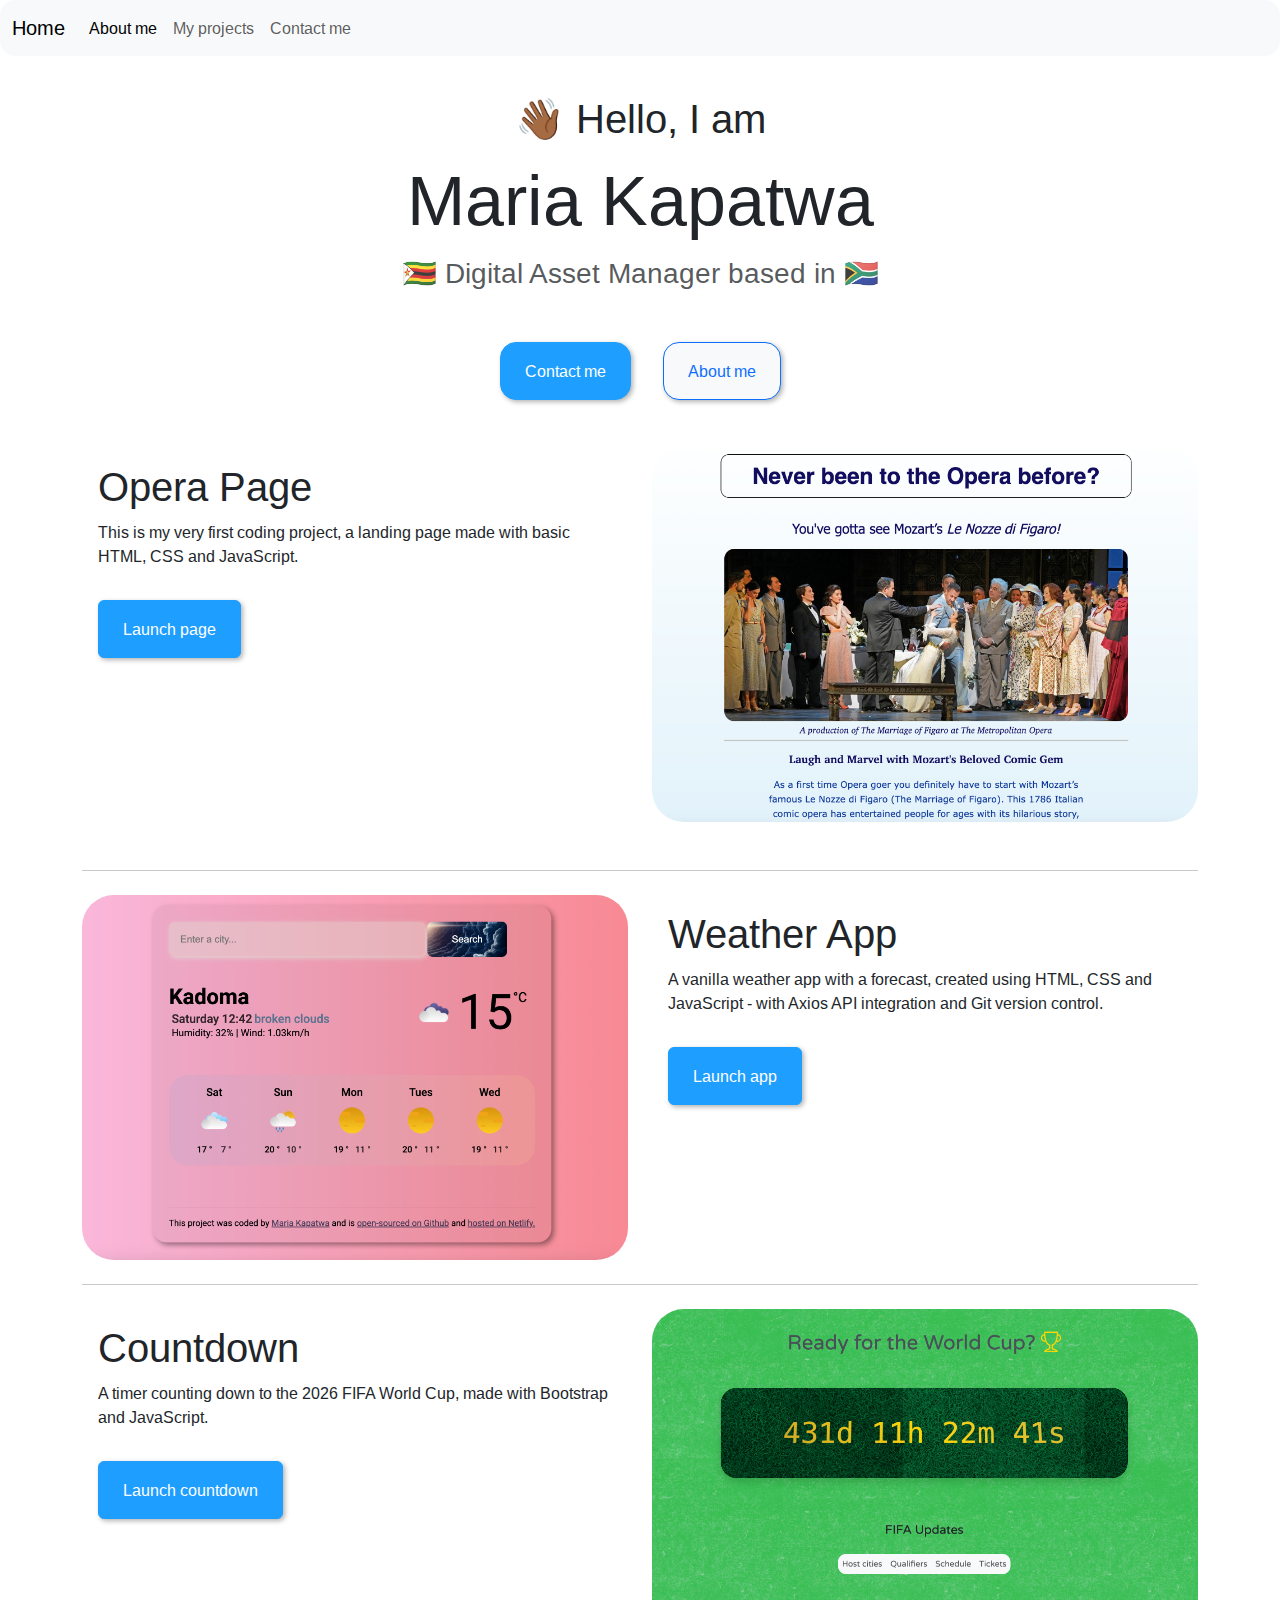
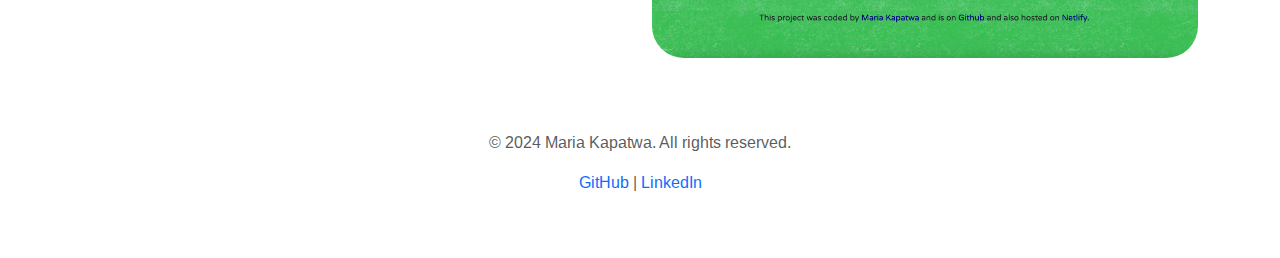
<file: index.html>
<!DOCTYPE html>
<html lang="en">
  <head>
    <meta charset="UTF-8" />
    <meta name="viewport" content="width=device-width, initial-scale=1.0" />
    <meta http-equiv="X-UA-Compatible" content="ie=edge" />
    <meta
      name="description"
      content="Maria Kapatwa - Front-end developer portfolio showcasing web development projects"
    />
    <meta name="keywords" content="portfolio, web development, projects" />
    <meta name="author" content="Maria Kapatwa" />
    <title>Maria Kapatwa | Digital Asset Manager</title>
    <link rel="preconnect" href="https://fonts.googleapis.com" />
    <link rel="preconnect" href="https://fonts.gstatic.com" crossorigin />
    <link
      href="https://fonts.googleapis.com/css2?family=Arimo:ital,wght@0,400..700;1,400..700&display=swap"
      rel="stylesheet"
    />
    <link
      href="https://cdn.jsdelivr.net/npm/bootstrap@5.3.3/dist/css/bootstrap.min.css"
      rel="stylesheet"
      integrity="sha384-QWTKZyjpPEjISv5WaRU9OFeRpok6YctnYmDr5pNlyT2bRjXh0JMhjY6hW+ALEwIH"
      crossorigin="anonymous"
    />
    <script src="https://cdn.jsdelivr.net/npm/bootstrap@5.3.3/dist/js/bootstrap.bundle.min.js"></script>
    <link href="src/styles.css" rel="stylesheet" type="text/css" />
  </head>
  <body class="pt-5">
    <div class="container">
      <nav class="navbar navbar-expand-lg bg-body-tertiary rounded-4">
        <div class="container-fluid">
          <a class="navbar-brand" href="index.html">Home</a>
          <button
            class="navbar-toggler"
            type="button"
            data-bs-toggle="collapse"
            data-bs-target="#navbarNavAltMarkup"
            aria-controls="navbarNavAltMarkup"
            aria-expanded="false"
            aria-label="Toggle navigation"
          >
            <span class="navbar-toggler-icon"></span>
          </button>
          <div class="collapse navbar-collapse" id="navbarNavAltMarkup">
            <div class="navbar-nav">
              <a class="nav-link active" aria-current="page" href="about.html"
                >About me</a
              >
              <a class="nav-link" href="index.html#projects">My projects</a>
              <a class="nav-link" href="about.html#mail">Contact me</a>
            </div>
          </div>
        </div>
      </nav>

      <main>
        <section class="hero text-center">
          <h2 class="mt-5 mb-2">👋🏾 Hello, I am</h2>
          <h1 class="mt-3">Maria Kapatwa</h1>
          <p class="fs-3 mb-5 text-muted">
            🇿🇼 Digital Asset Manager based in 🇿🇦
          </p>
          <div class="buttons d-flex justify-content-center mt-5">
            <a
              href="about.html#mail"
              class="btn btn-primary text-white px-4 py-3 me-3 shadow-custom rounded-4"
              >Contact me</a
            >
            <a
              href="about.html"
              class="btn btn-light text-primary px-4 py-3 ms-3 border border-primary shadow-custom rounded-4"
              >About me</a
            >
          </div>
        </section>

        <section id="projects">
          <div class="row my-4">
            <div class="col-md-6 my-4">
              <div class="card border border-0">
                <div class="card-body">
                  <h2 class="card-title">Opera Page</h2>
                  <p class="card-text">
                    This is my very first coding project, a landing page made
                    with basic HTML, CSS and JavaScript.
                  </p>
                  <a
                    href="https://maria-opera-page.netlify.app/"
                    target="_blank"
                    rel="noopener noreferrer"
                    class="btn btn-primary mt-3 py-3 px-4 shadow-custom"
                    >Launch page</a
                  >
                </div>
              </div>
            </div>
            <div class="col-md-6 my-4">
              <img
                src="src/opera-page.png"
                class="img-fluid rounded-5 d-none d-md-block"
                alt="Opera Landing Page preview showing the main interface"
                loading="lazy"
              />
            </div>
          </div>

          <hr />

          <div class="row my-4">
            <div class="col-md-6">
              <img
                src="src/weather-app.png"
                class="img-fluid rounded-5 mb-0 d-none d-md-block"
                alt="Weather App preview showing current weather and forecast"
                loading="lazy"
              />
            </div>
            <div class="col-md-6">
              <div class="card border border-0">
                <div class="card-body">
                  <h2 class="card-title">Weather App</h2>
                  <p class="card-text">
                    A vanilla weather app with a forecast, created using HTML,
                    CSS and JavaScript - with Axios API integration and Git
                    version control.
                  </p>
                  <a
                    href="https://maria-weather-forecast.netlify.app/"
                    target="_blank"
                    rel="noopener noreferrer"
                    class="btn btn-primary mt-3 py-3 px-4 shadow-custom"
                    >Launch app</a
                  >
                </div>
              </div>
            </div>
          </div>

          <hr />

          <div class="row my-4">
            <div class="col-md-6">
              <div class="card border border-0">
                <div class="card-body">
                  <h2 class="card-title">Countdown</h2>
                  <p class="card-text">
                    A timer counting down to the 2026 FIFA World Cup, made with
                    Bootstrap and JavaScript.
                  </p>
                  <a
                    href="https://2026-world-cup-countdown.netlify.app/"
                    target="_blank"
                    rel="noopener noreferrer"
                    class="btn btn-primary mt-3 py-3 px-4 shadow-custom"
                    >Launch countdown</a
                  >
                </div>
              </div>
            </div>
            <div class="col-md-6">
              <img
                src="src/world-cup-countdown.png"
                class="img-fluid rounded-5 d-none d-md-block"
                alt="World Cup Countdown preview showing the timer interface"
                loading="lazy"
              />
            </div>
          </div>
        </section>
      </main>

      <footer class="py-5 text-center text-muted">
        <p>© 2024 Maria Kapatwa. All rights reserved.</p>
        <p>
          <a
            href="https://github.com/mariatanya"
            target="_blank"
            rel="noopener noreferrer"
            class="text-decoration-none"
            title="Visit my Github"
            >GitHub</a
          >
          |
          <a
            href="https://linkedin.com/in/maria-tanyaradzwa"
            target="_blank"
            rel="noopener noreferrer"
            class="text-decoration-none"
            title="Visit my LinkedIn"
            >LinkedIn</a
          >
        </p>
      </footer>
    </div>
  </body>
</html>
</file>
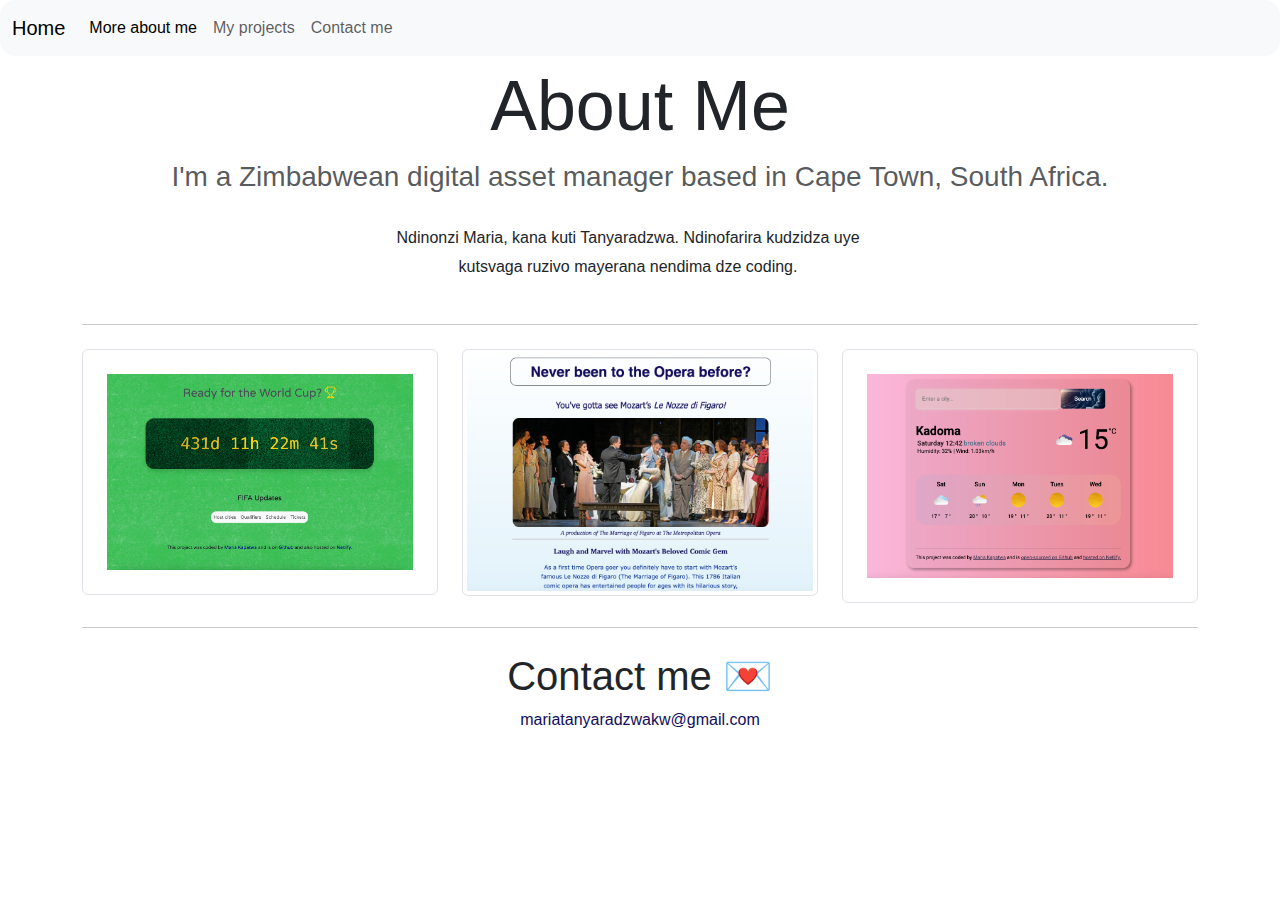
<file: about.html>
<!DOCTYPE html>
<html lang="en">
  <head>
    <meta charset="UTF-8" />
    <meta name="viewport" content="width=device-width, initial-scale=1.0" />
    <meta name="description" content="Your site description here" />
    <meta name="keywords" content="about me, developer, maria" />
    <meta name="author" content="Maria Kapatwa" />

    <title>About me</title>
    <link
      href="https://cdn.jsdelivr.net/npm/bootstrap@5.3.3/dist/css/bootstrap.min.css"
      rel="stylesheet"
      integrity="sha384-QWTKZyjpPEjISv5WaRU9OFeRpok6YctnYmDr5pNlyT2bRjXh0JMhjY6hW+ALEwIH"
      crossorigin="anonymous"
    />
    <script src="https://cdn.jsdelivr.net/npm/bootstrap@5.3.3/dist/js/bootstrap.bundle.min.js"></script>
    <link href="src/styles.css" rel="stylesheet" type="text/css" />
  </head>
  <body class="pt-5">
    <div class="container">
      <nav class="navbar navbar-expand-lg bg-body-tertiary rounded-4">
        <div class="container-fluid">
          <a class="navbar-brand" href="index.html" title="Back to homepage"
            >Home</a
          >
          <button
            class="navbar-toggler"
            type="button"
            data-bs-toggle="collapse"
            data-bs-target="#navbarNavAltMarkup"
            aria-controls="navbarNavAltMarkup"
            aria-expanded="false"
            aria-label="Toggle navigation"
          >
            <span class="navbar-toggler-icon"></span>
          </button>
          <div class="collapse navbar-collapse" id="navbarNavAltMarkup">
            <div class="navbar-nav">
              <a
                class="nav-link active"
                aria-current="page"
                href="about.html"
                title="About me"
                >More about me</a
              >
              <a
                class="nav-link"
                href="index.html#projects"
                title="View my projects"
                >My projects</a
              >
              <a class="nav-link" href="about.html#mail" title="Contact info"
                >Contact me</a
              >
            </div>
          </div>
        </div>
      </nav>
      <div class="row text-center">
        <h1 class="pt-3">About Me</h1>
        <p class="fs-3 text-muted">
          I'm a Zimbabwean digital asset manager based in Cape Town, South
          Africa.
        </p>

        <div class="row">
          <div class="col-6 offset-3">
            <p class="paragraph">
              Ndinonzi Maria, kana kuti Tanyaradzwa. Ndinofarira kudzidza uye
              kutsvaga ruzivo mayerana nendima dze coding.
            </p>
          </div>
        </div>
      </div>
      <hr />
      <div class="row my-4">
        <div class="col-md-4">
          <img
            src="src/world-cup-countdown.png"
            class="img-thumbnail p-4"
            alt="World cup countdown preview"
          />
        </div>

        <div class="col-md-4">
          <img
            src="src/opera-page.png"
            class="img-thumbnail"
            alt="Opera page preview"
          />
        </div>

        <div class="col-md-4">
          <img
            src="src/weather-app.png"
            class="img-thumbnail p-4"
            alt="Weather app preview"
          />
        </div>
      </div>

      <hr class="my-4" />

      <footer class="my-4 text-center">
        <h2 class="mb-2" id="mail">Contact me 💌</h2>
        <span>
          <a
            href="mailto:mariatanyaradzwakw@gmail.com"
            class="text-decoration-none"
            >mariatanyaradzwakw@gmail.com</a
          ></span
        >
      </footer>
    </div>
  </body>
</html>
</file>
<file: src/styles.css>
:root {
  --primary-color: #1e9eff;
  --background-color: #c9e8ff;
  --link-color: #120d5e;
  --transition-speed: 0.2s;
}

body {
  background-image: url("https://www.transparenttextures.com/patterns/asfalt-dark.png");
}

.container {
  font-family: "Arimo", sans-serif;
}

h1 {
  font-size: 70px;
}

h2 {
  font-size: 40px;
}

.btn-primary {
  background-color: var(--primary-color);
  border-color: var(--primary-color);
}

.text-primary {
  color: var(--primary-color);
}

.btn {
  transition: background-color var(--transition-speed);
}

.btn-light:hover {
  background-color: transparent;
}

.border-primary {
  border-color: var(--primary-color);
}

.shadow-custom {
  box-shadow: 2px 2px 5px rgba(0, 0, 0, 0.3);
}

.card {
  background-color: transparent;
}

.navbar {
  position: fixed;
  top: 0;
  right: 0;
  left: 0;
  z-index: 1000;
  background-color: rgba(255, 255, 255, 0.95);
  backdrop-filter: blur(5px);
  transition: background-color var(--transition-speed);
}

.paragraph {
  font-size: 16px;
  display: block;
  padding: 10px;
  line-height: 1.8;
  border-radius: 20px;
}

.row img {
  background-color: transparent;
}

h3 a,
span a {
  color: var(--link-color);
}

@media (max-width: 576px) {
  h1 {
    font-size: 35px;
  }

  h2 {
    font-size: 20px;
  }
  .fs-3 {
    font-size: 1.5rem;
  }
}
</file>
